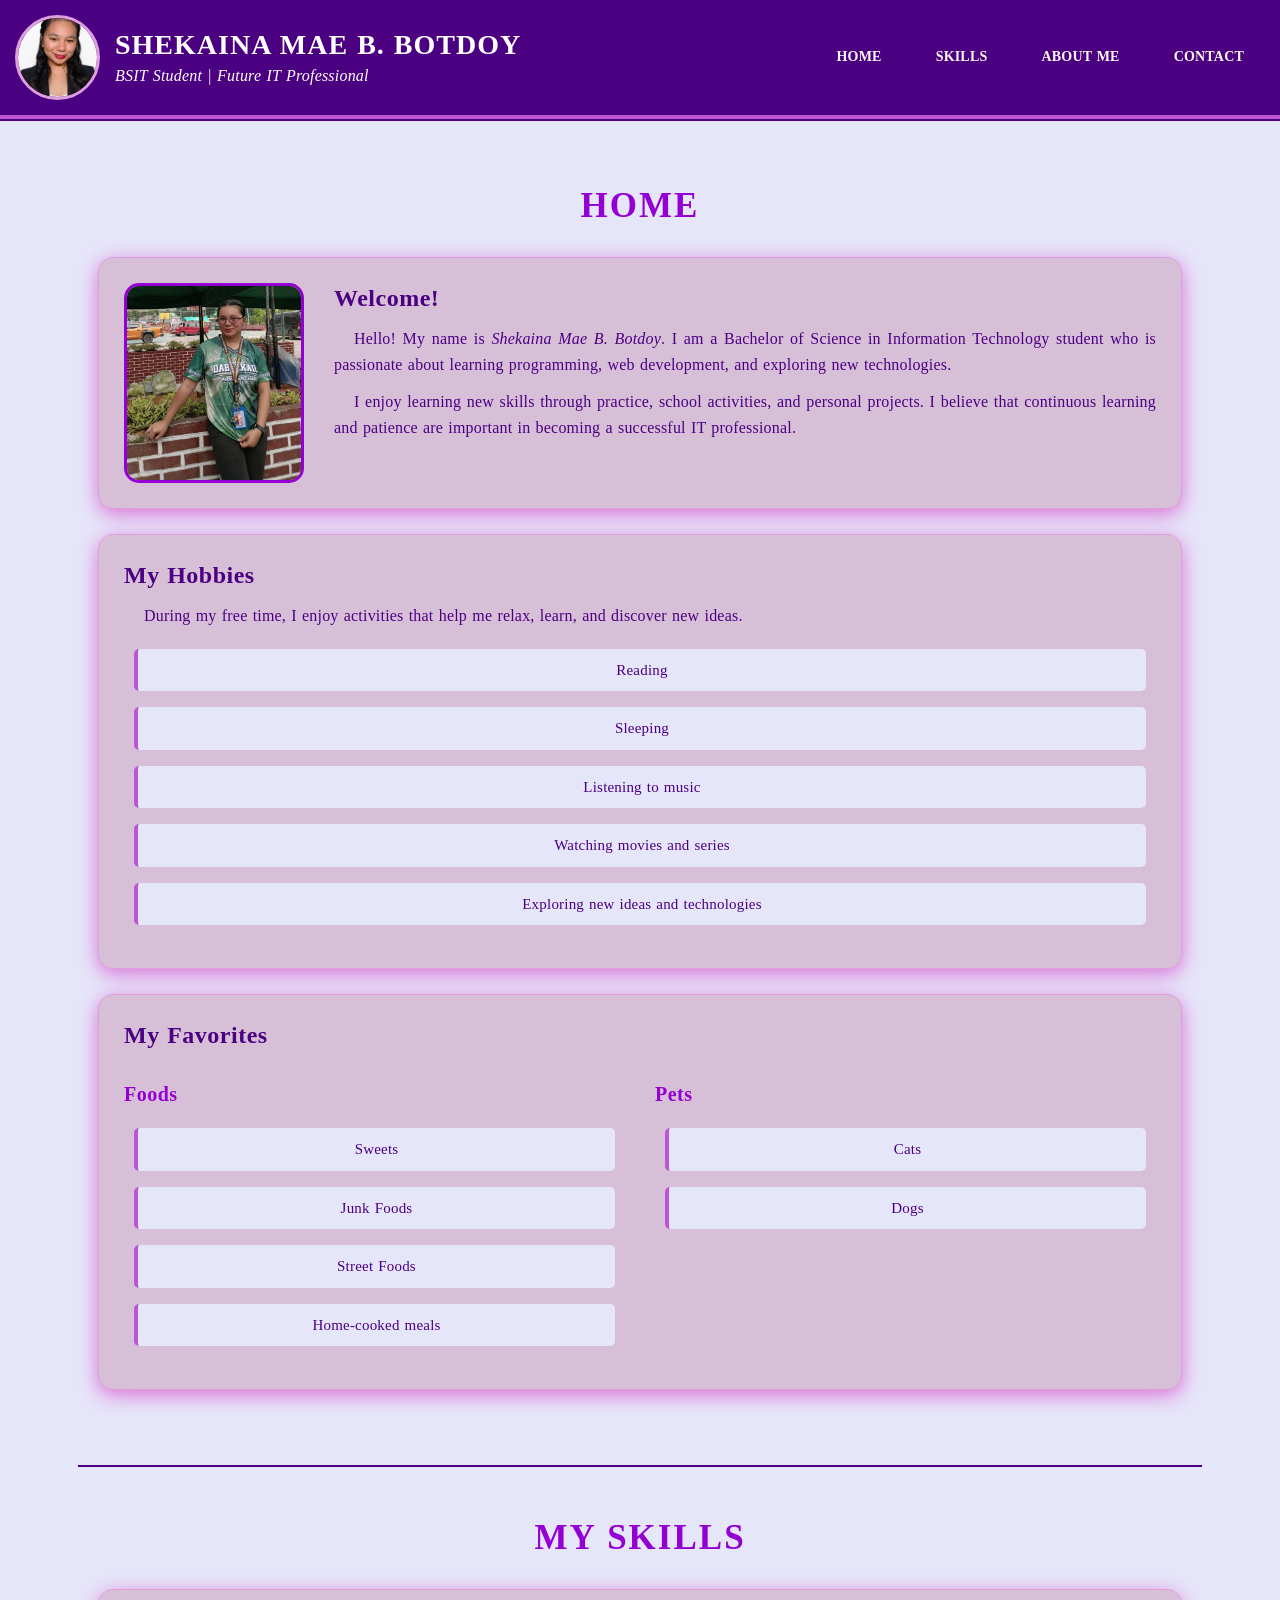
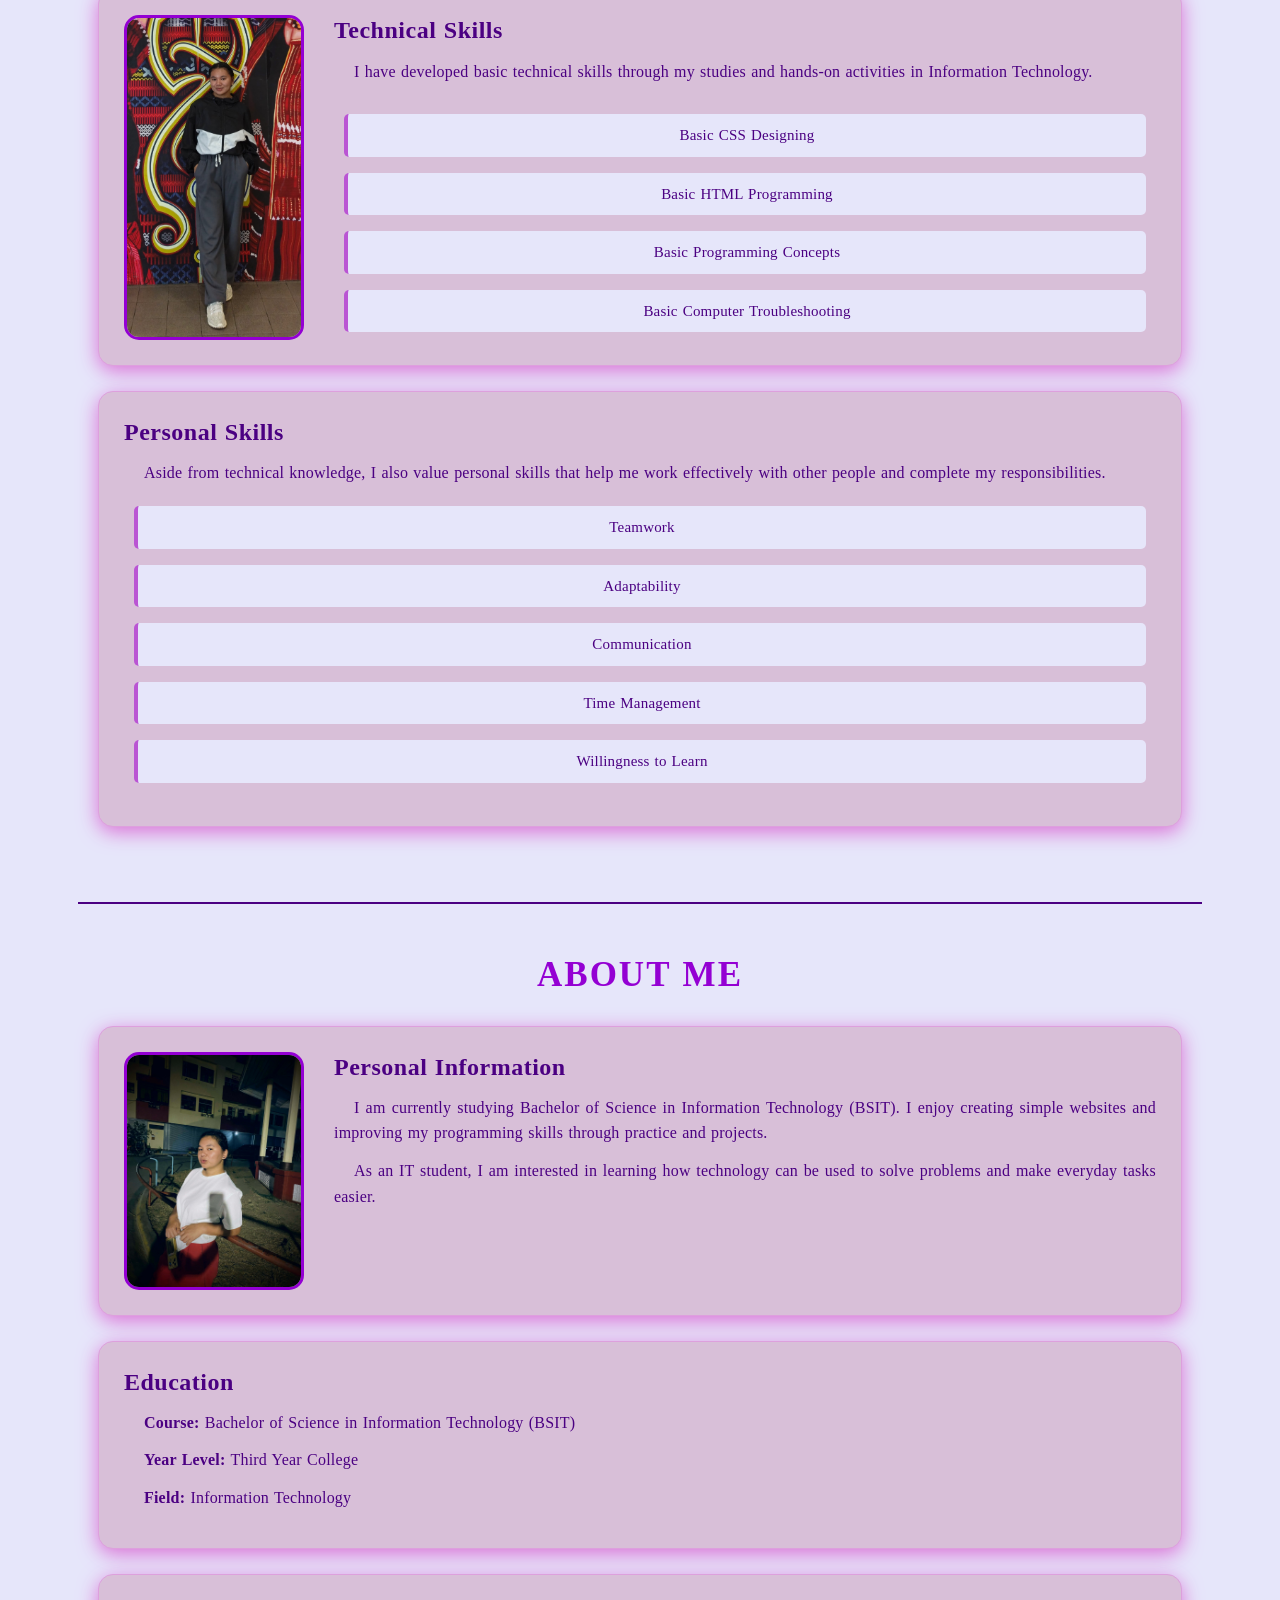
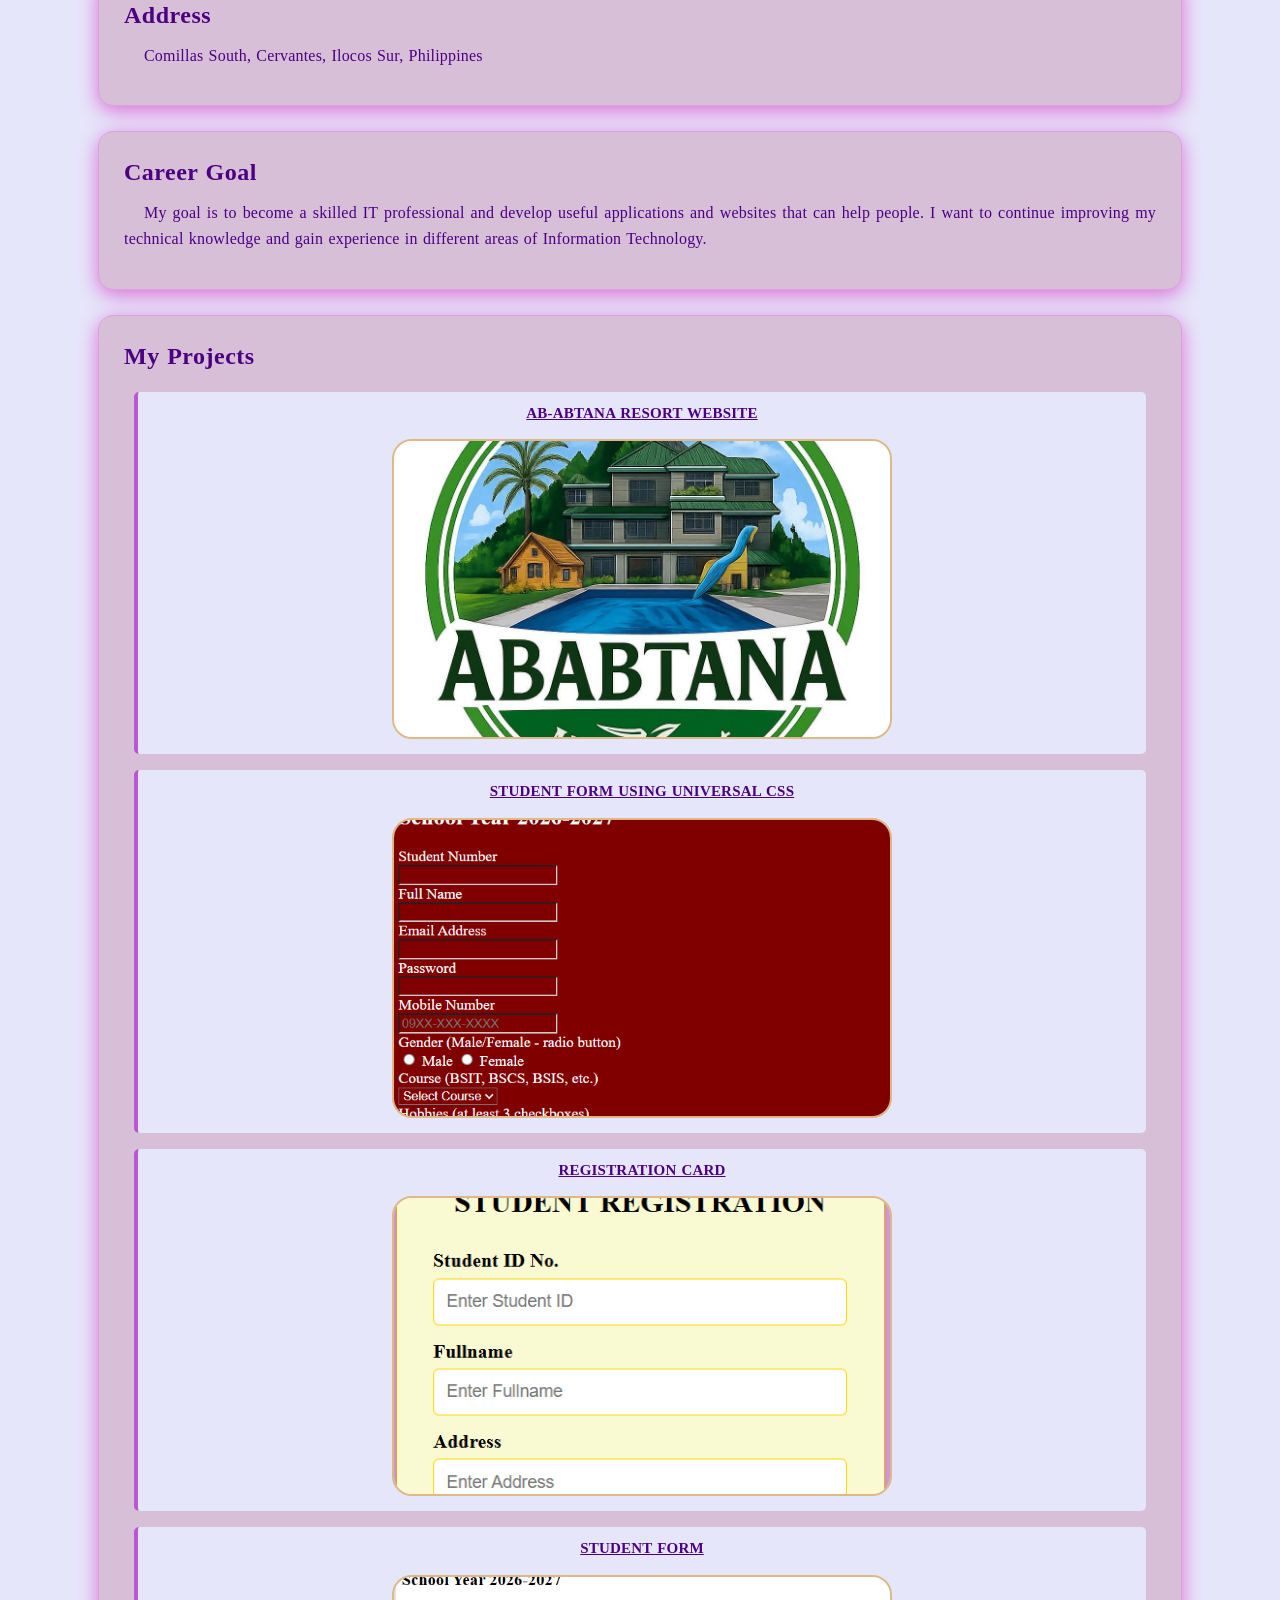
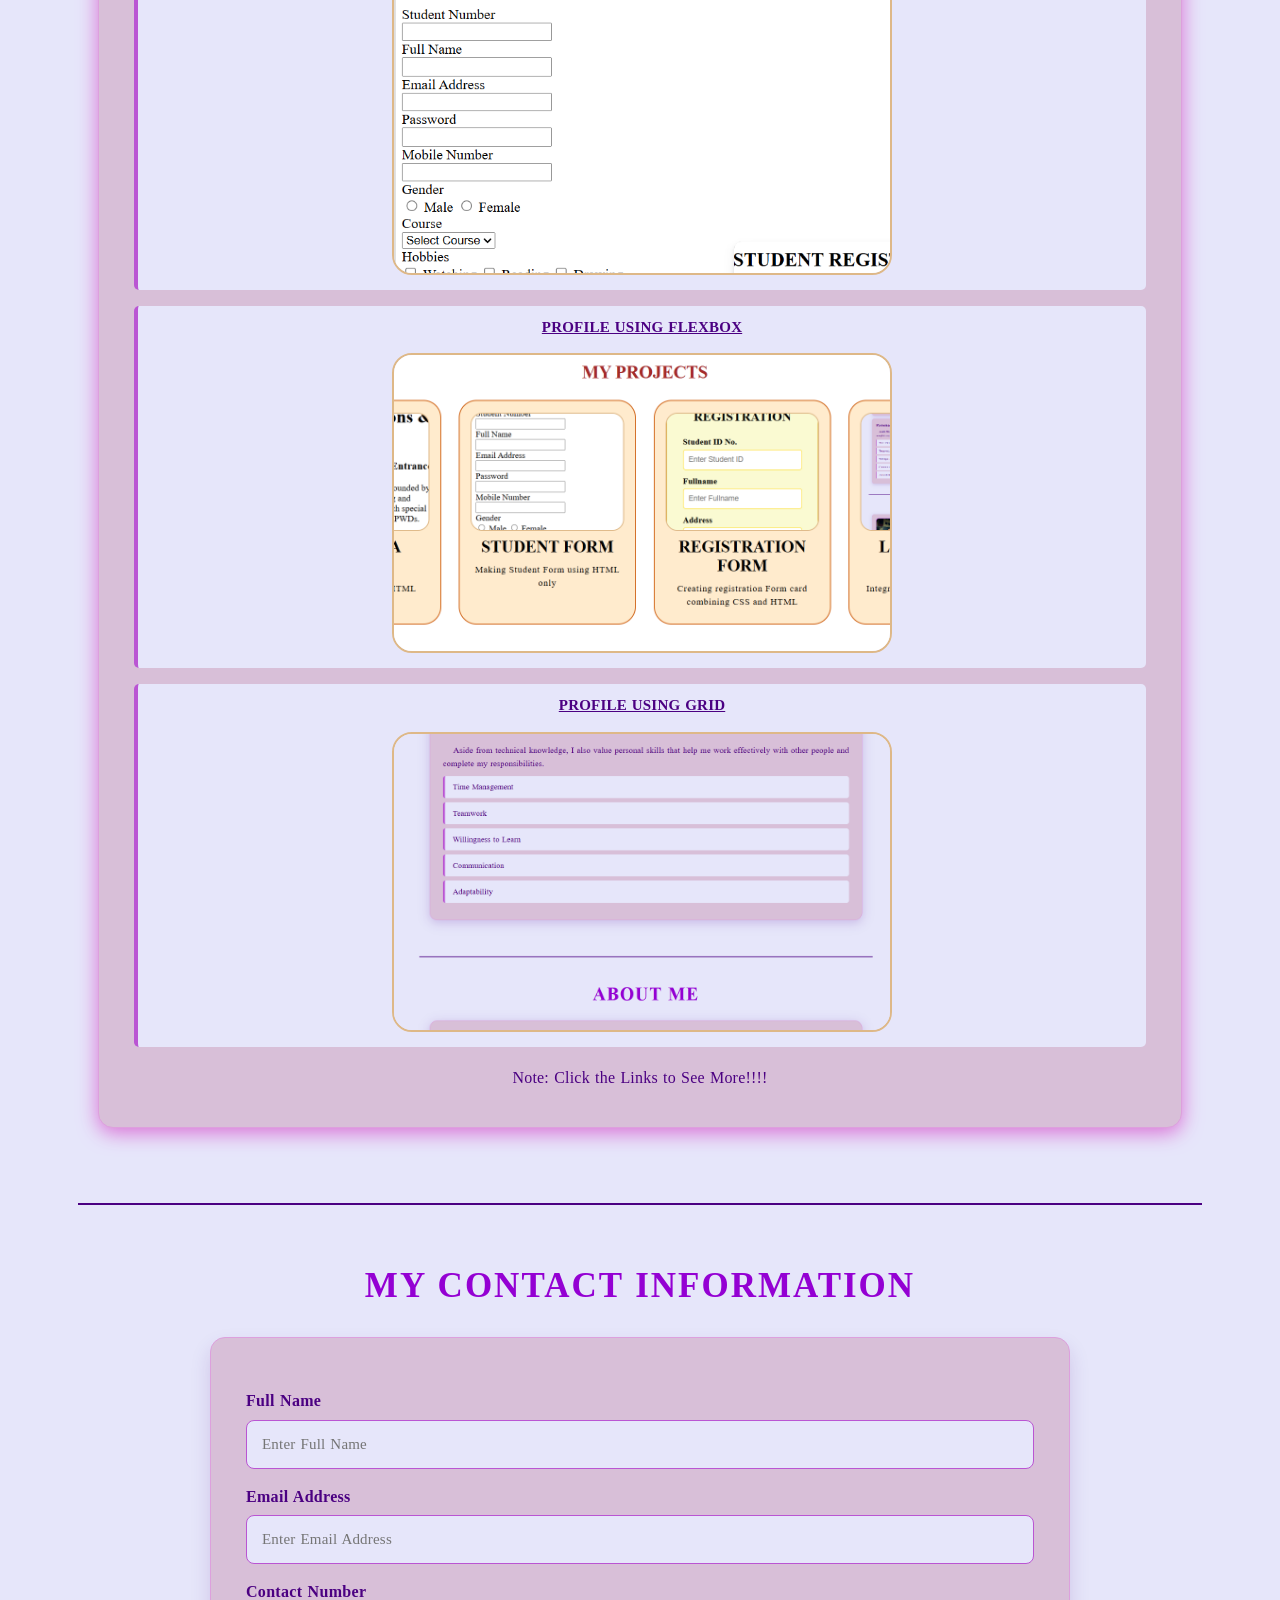
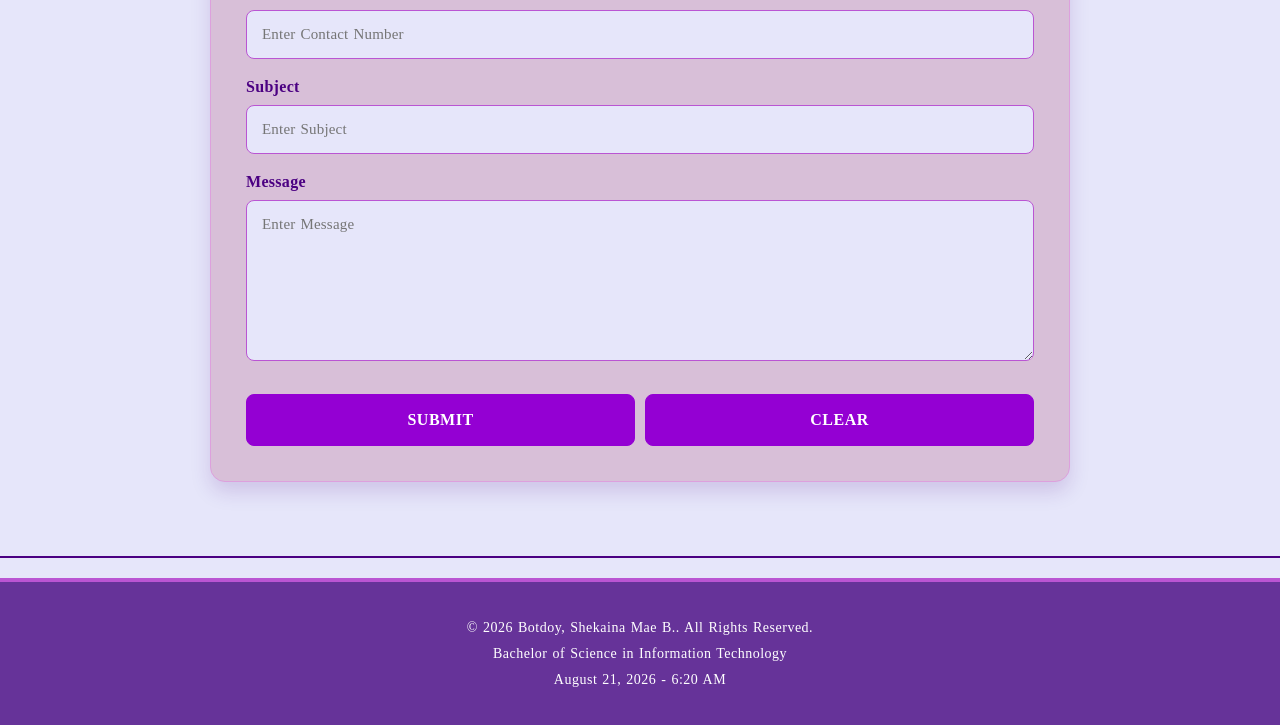
<file: index.html>
<!DOCTYPE html>
<html lang="en">

<head>
    <meta charset="UTF-8">
    <meta name="viewport" content="width=device-width, initial-scale=1.0">

    <title>Personal Profile - Shekaina Mae B. Botdoy</title>

    <!-- CSS link -->
    <link rel="stylesheet" href="css/style.css">
</head>

<body>

    <!-- HEADER -->
    <header>
        <div class="profile-header">
            <img src="images/1.png"
                 alt="Photo of Shekaina Mae Botdoy">
            <div class="header-text">

                <h1>Shekaina Mae B. Botdoy</h1>
                <p class="tagline">
                    BSIT Student | Future IT Professional
                </p>
            </div>

        </div>

        <!-- NAVIGATIONS -->
        <nav>
            <ul>
                <li><a href="#home">HOME</a></li>
                <li><a href="#skills">SKILLS</a></li>
                <li><a href="#about">ABOUT ME</a></li>
                <li><a href="#contact">CONTACT</a></li>
            </ul>
        </nav>
    </header>


    <hr>


    <!-- MAIN CONTENT -->
    <main>

       <!-- HOME SECTION -->
        <section id="home">
            <h2>HOME</h2>

            <article class="intro-card">
                <div class="article-image">
                    <img src="images/2.jpeg"
                         alt="Personal profile photo">
                </div>

                <div class="article-content">

                    <h3>Welcome!</h3>
                    <p>
                        Hello! My name is
                        <i>Shekaina Mae B. Botdoy</i>.
                        I am a Bachelor of Science in Information Technology
                        student who is passionate about learning programming,
                        web development, and exploring new technologies.
                    </p>
                    <p>
                        I enjoy learning new skills through practice,
                        school activities, and personal projects. I believe
                        that continuous learning and patience are important
                        in becoming a successful IT professional.
                    </p>
                </div>
            </article>


            <!-- HOBBIES -->
            <article>
                <h3>My Hobbies</h3>
                <p>
                    During my free time, I enjoy activities that help me
                    relax, learn, and discover new ideas.
                </p>
                <ul>
                    <li>Reading</li>
                    <li>Sleeping</li>
                    <li>Listening to music</li>
                    <li>Watching movies and series</li>
                    <li>Exploring new ideas and technologies</li>
                </ul>
            </article>

            <!-- FAVORATES -->
            <article>
                <h3>My Favorites</h3>
                <div class="favorite-section">
                    <div>
                        <h4>Foods</h4>
                        <ul>
                            <li>Sweets</li>
                            <li>Junk Foods</li>
                            <li>Street Foods</li>
                            <li>Home-cooked meals</li>
                        </ul>
                    </div>

                    <div>
                        <h4>Pets</h4>
                        <ul>
                            <li>Cats</li>
                            <li>Dogs</li>
                        </ul>

                    </div>
                </div>
            </article>
        </section>

        <hr>

        <!-- SKILLS SECTION -->
        <section id="skills">
            <h2>MY SKILLS</h2>

            <article class="skill-card">
                <div class="article-image">
                    <img src="images/3.jpg"
                         alt="Personal photo representing my skills">
                </div>

                <div class="article-content">
                    <h3>Technical Skills</h3>

                    <p>
                        I have developed basic technical skills through
                        my studies and hands-on activities in Information
                        Technology.
                    </p>

                    <ul>
                        <li>Basic CSS Designing</li>
                        <li>Basic HTML Programming</li>
                        <li>Basic Programming Concepts</li>
                        <li>Basic Computer Troubleshooting</li>
                    </ul>
                </div>
            </article>

            <article>
                <h3>Personal Skills</h3>

                <p>
                    Aside from technical knowledge, I also value personal
                    skills that help me work effectively with other people
                    and complete my responsibilities.
                </p>

                <ul>
                    <li>Teamwork</li>
                    <li>Adaptability</li>
                    <li>Communication</li>
                    <li>Time Management</li>
                    <li>Willingness to Learn</li>
                </ul>
            </article>
        </section>

        <hr>

        <!-- ABOUT SECTION -->
        <section id="about">
            <h2>ABOUT ME</h2>

            <article class="about-card">
                <div class="article-image">
                    <img src="images/4.jpeg"
                         alt="Photo of Shekaina Mae Botdoy">
                </div>

                <div class="article-content">
                    <h3>Personal Information</h3>

                    <p>
                        I am currently studying Bachelor of Science in
                        Information Technology (BSIT). I enjoy creating
                        simple websites and improving my programming skills
                        through practice and projects.
                    </p>
                    <p>
                        As an IT student, I am interested in learning how
                        technology can be used to solve problems and make
                        everyday tasks easier.
                    </p>
                </div>
            </article>

            <!-- EDUCATION -->
            <article>
                <h3>Education</h3>

                <p>
                    <b>Course:</b>
                    Bachelor of Science in Information Technology (BSIT)
                </p>
                <p> 
                    <b>Year Level:</b>
                    Third Year College
                </p>
                <p>
                    <b>Field:</b>
                    Information Technology
                </p>
            </article>

           <!-- ADDRESS -->
            <article>
                <h3>Address</h3>

                <p>
                    Comillas South, Cervantes, Ilocos Sur, Philippines
                </p>
            </article>

            <!-- GOAL -->
            <article>
                <h3>Career Goal</h3>

                <p>
                    My goal is to become a skilled IT professional and
                    develop useful applications and websites that can
                    help people. I want to continue improving my technical
                    knowledge and gain experience in different areas of
                    Information Technology.
                </p>
            </article>
            <article>
                <h3>My Projects</h3>

                <ul class="project_list">
                    
                    <li><a href="projects/ab-abtana_resort/index.html">
                        AB-ABTANA RESORT WEBSITE</a>
                    <img src="images/ab-abtana_logo.jpg" alt="">
                    </li>

                    <li><a href="projects/lab_css/form.html">
                        STUDENT FORM USING UNIVERSAL CSS</a>
                    <img src="images/Form_css.png" alt="">
                    </li>

                    <li><a href="projects/registration_form/index.html">
                        REGISTRATION CARD</a>
                    <img src="images/RegistrationForm.png" alt="">
                    </li>

                    <li><a href="projects/student_registration_form/index.html">
                        STUDENT FORM </a>
                    <img src="images/Student_Registration.png" alt="">
                    </li>

                    <li><a href="projects/portfolio2/index.html">
                        PROFILE USING FLEXBOX</a>
                    <img src="images/LabExam.png" alt="">
                    </li>

                    <li><a href="projects/profile_grid/index.html">
                        PROFILE USING GRID</a>
                    <img src="images/LaboratoryExam.png" alt=""></li>
                </ul>
                <p>Note: Click the Links to See More!!!!</p>

            </article>
        </section>

        <hr>

        <!-- CONTACT SECTION -->
        <section id="contact">
            <h2>MY CONTACT INFORMATION</h2>

            <form>
                <!-- FULL NAME -->
                <label for="fullname">
                    Full Name
                </label>

                <input
                    type="text"
                    id="fullname"
                    name="fullname"
                    placeholder="Enter Full Name"
                    required
                >

                <!-- EMAIL -->
                <label for="email">
                    Email Address
                </label>

                <input
                    type="email"
                    id="email"
                    name="email"
                    placeholder="Enter Email Address"
                    required
                >

                <!-- CONTACT NUMBER -->
                <label for="contactNumber">
                    Contact Number
                </label>

                <input
                    type="tel"
                    id="contactNumber"
                    name="contactNumber"
                    placeholder="Enter Contact Number"
                    required
                >

                <!-- SUBJECT -->
                <label for="subject">
                    Subject
                </label>

                <input
                    type="text"
                    id="subject"
                    name="subject"
                    placeholder="Enter Subject"
                    required
                >

                <!-- MESSAGE -->
                <label for="message">
                    Message
                </label>

                <textarea
                    id="message"
                    name="message"
                    placeholder="Enter Message"
                    rows="6"
                    required
                ></textarea>

                <!-- BUTTONS -->
                <div class="buttons">
                    <button type="submit">
                        Submit
                    </button>
                    <button type="reset">
                        Clear
                    </button>
                </div>
            </form>
        </section>

    </main>

    <hr>

    <!-- FOOTER -->
    <footer>
        <p>
            &copy; 2026 Botdoy, Shekaina Mae B.. All Rights Reserved.</p>
        <p>Bachelor of Science in Information Technology</p>
        <p>August 21, 2026 - 6:20 AM</p>
    </footer>

</body>

</html>
</file>
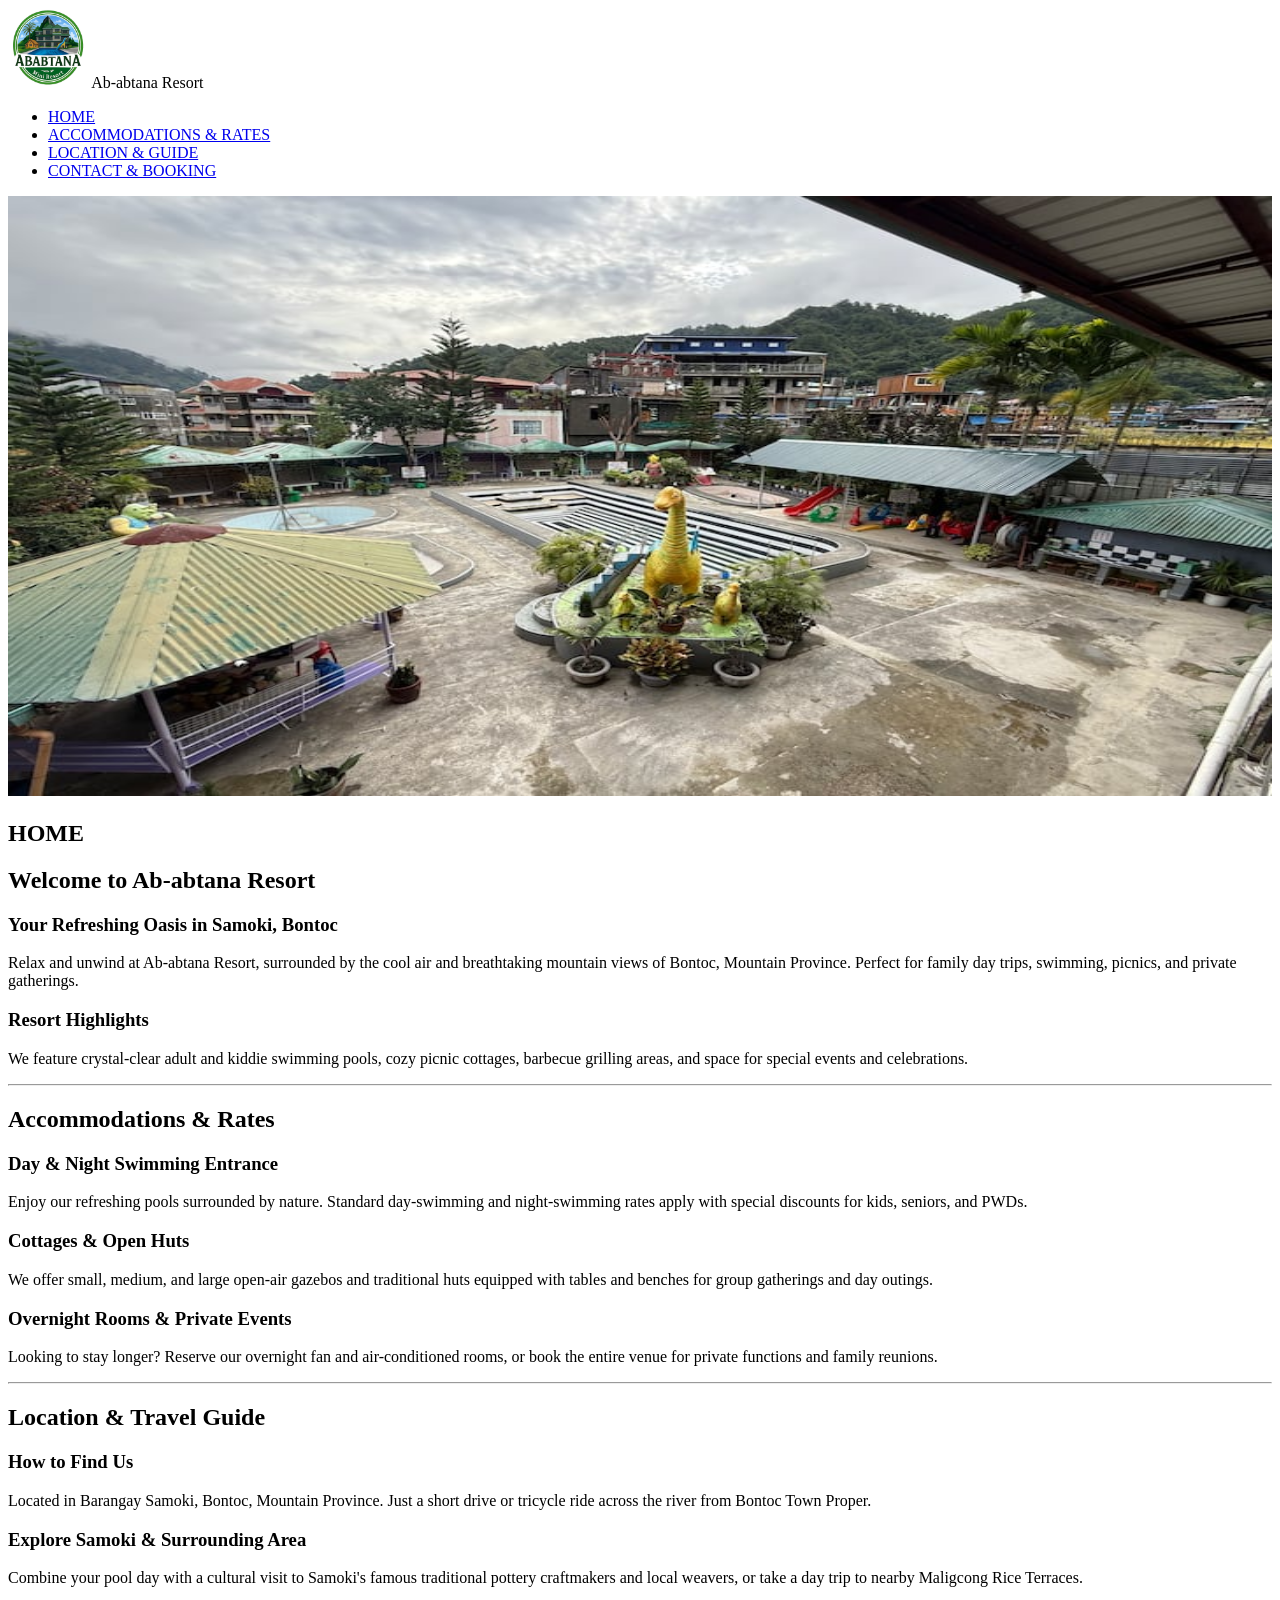
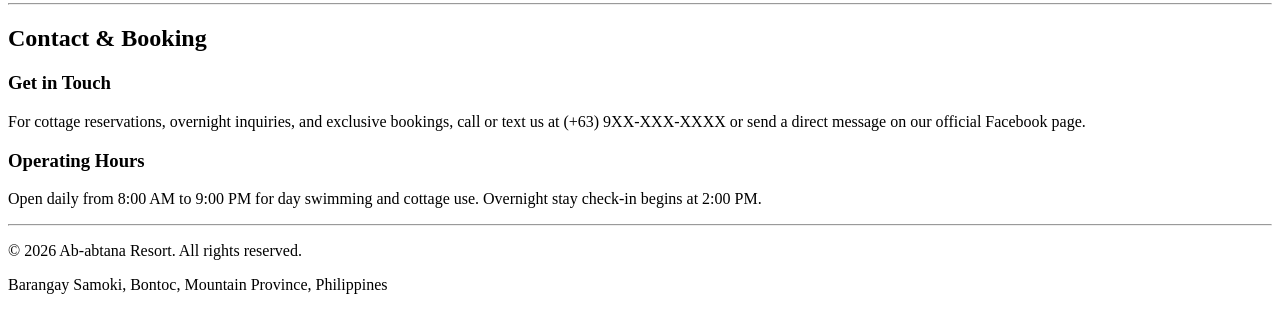
<file: projects/ab-abtana_resort/index.html>
<!DOCTYPE html>
<html lang="en">
<head>
    <meta charset="UTF-8">
    <meta name="viewport" content="width=device-width, initial-scale=1.0">
    <title>Ab-abtana Resort - Samoki, Bontoc</title>
</head>
<body>

    <header>
        <img src="images/ab-abtana_logo.jpg" alt="Ab-abtana Resort Logo" width="80">
        <span>Ab-abtana Resort</span>
        <nav>
            <ul>
                <li><a href="#home">HOME</a></li>
                <li><a href="#accommodations">ACCOMMODATIONS & RATES</a></li>
                <li><a href="#location">LOCATION & GUIDE</a></li>
                <li><a href="#contact">CONTACT & BOOKING</a></li>
            </ul>
        </nav>
    </header>

    <div class="container-fluid">
        
        <div>
            <img src="images/ab-abtana_hero_banner.jpeg" alt="Ab-abtana Resort Pool and Mountain View" width="100%" height="600">
        </div>

        <section id="home">
            <h1>HOME</h1>
            <h2>Welcome to Ab-abtana Resort</h2>
            <article>
                <h3>Your Refreshing Oasis in Samoki, Bontoc</h3>
                <p>Relax and unwind at Ab-abtana Resort, surrounded by the cool air and breathtaking mountain views of Bontoc, Mountain Province. Perfect for family day trips, swimming, picnics, and private gatherings.</p>
            </article>
            <article>
                <h3>Resort Highlights</h3>
                <p>We feature crystal-clear adult and kiddie swimming pools, cozy picnic cottages, barbecue grilling areas, and space for special events and celebrations.</p>
            </article>
        </section>
        <hr>

        <section id="accommodations">
            <h1>Accommodations & Rates</h1>
            <article>
                <h3>Day & Night Swimming Entrance</h3>
                <p>Enjoy our refreshing pools surrounded by nature. Standard day-swimming and night-swimming rates apply with special discounts for kids, seniors, and PWDs.</p>
            </article>
            <article>
                <h3>Cottages & Open Huts</h3>
                <p>We offer small, medium, and large open-air gazebos and traditional huts equipped with tables and benches for group gatherings and day outings.</p>
            </article>
            <article>
                <h3>Overnight Rooms & Private Events</h3>
                <p>Looking to stay longer? Reserve our overnight fan and air-conditioned rooms, or book the entire venue for private functions and family reunions.</p>
            </article>
        </section>
        <hr>

        <section id="location">
            <h1>Location & Travel Guide</h1>
            <article>
                <h3>How to Find Us</h3>
                <p>Located in Barangay Samoki, Bontoc, Mountain Province. Just a short drive or tricycle ride across the river from Bontoc Town Proper.</p>
            </article>
            <article>
                <h3>Explore Samoki & Surrounding Area</h3>
                <p>Combine your pool day with a cultural visit to Samoki's famous traditional pottery craftmakers and local weavers, or take a day trip to nearby Maligcong Rice Terraces.</p>
            </article>
        </section>
        <hr>

        <section id="contact">
            <h1>Contact & Booking</h1>
            <article>
                <h3>Get in Touch</h3>
                <p>For cottage reservations, overnight inquiries, and exclusive bookings, call or text us at (+63) 9XX-XXX-XXXX or send a direct message on our official Facebook page.</p>
            </article>
            <article>
                <h3>Operating Hours</h3>
                <p>Open daily from 8:00 AM to 9:00 PM for day swimming and cottage use. Overnight stay check-in begins at 2:00 PM.</p>
            </article>
        </section>
        <hr>

    </div>

    <footer>
        <p>&copy; 2026 Ab-abtana Resort. All rights reserved.</p>
        <p>Barangay Samoki, Bontoc, Mountain Province, Philippines</p>
    </footer>

</body>
</html>
</file>
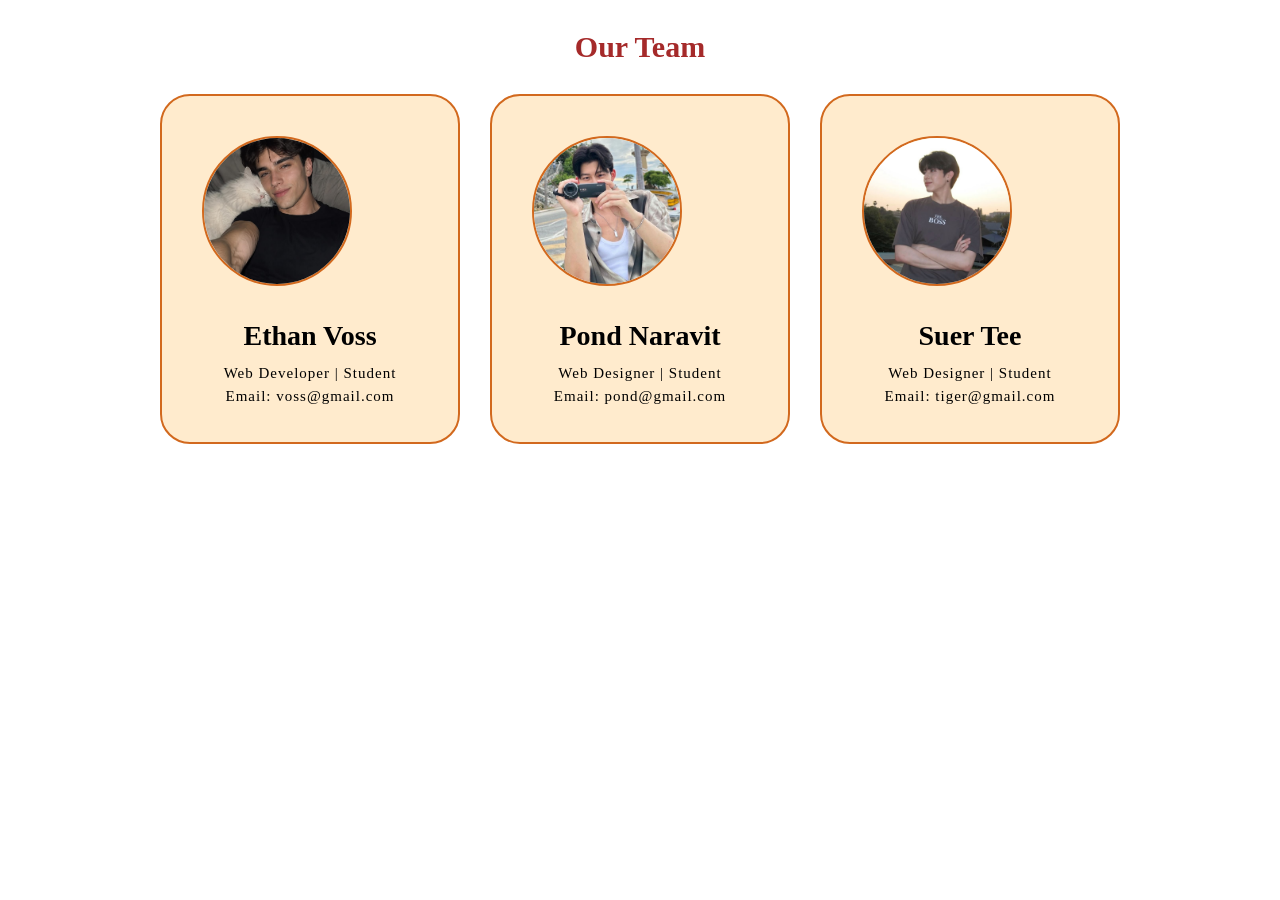
<file: projects/flexbox/index.html>
<!DOCTYPE html>
<html lang="en">
<head>
    <meta charset="UTF-8">
    <meta name="viewport" content="width=device-width, initial-scale=1.0">
    <title>Css Properties and Values</title>
    <link rel="stylesheet" href="css/css.css">
</head>

<body>
    <section class="Profile">
        <h1>Our Team</h1>

        <div class="Profile-card">
        <img src="images/09ce8c66d496716f76abe335e627a5eb.jpg">
        <h2>Ethan Voss</h2>
        <p>Web Developer | Student </p>
        <p>Email: voss@gmail.com</p>
        </div>

        <div class="Profile-card">
        <img src="images/5aaa9df7cbb388cd3d7388b544869fd0.jpg">
        <h2>Pond Naravit</h2>
        <p>Web Designer | Student</p>
        <p>Email: pond@gmail.com</p>
        </div>

        <div class="Profile-card">
        <img src="images/964e75d184f6b8ad58f3464a8464d5cf.jpg">
        <h2>Suer Tee</h2>
        <p>Web Designer | Student</p>
        <p>Email: tiger@gmail.com</p>
        </div>

    </section>
    
</body>
</html>
</file>
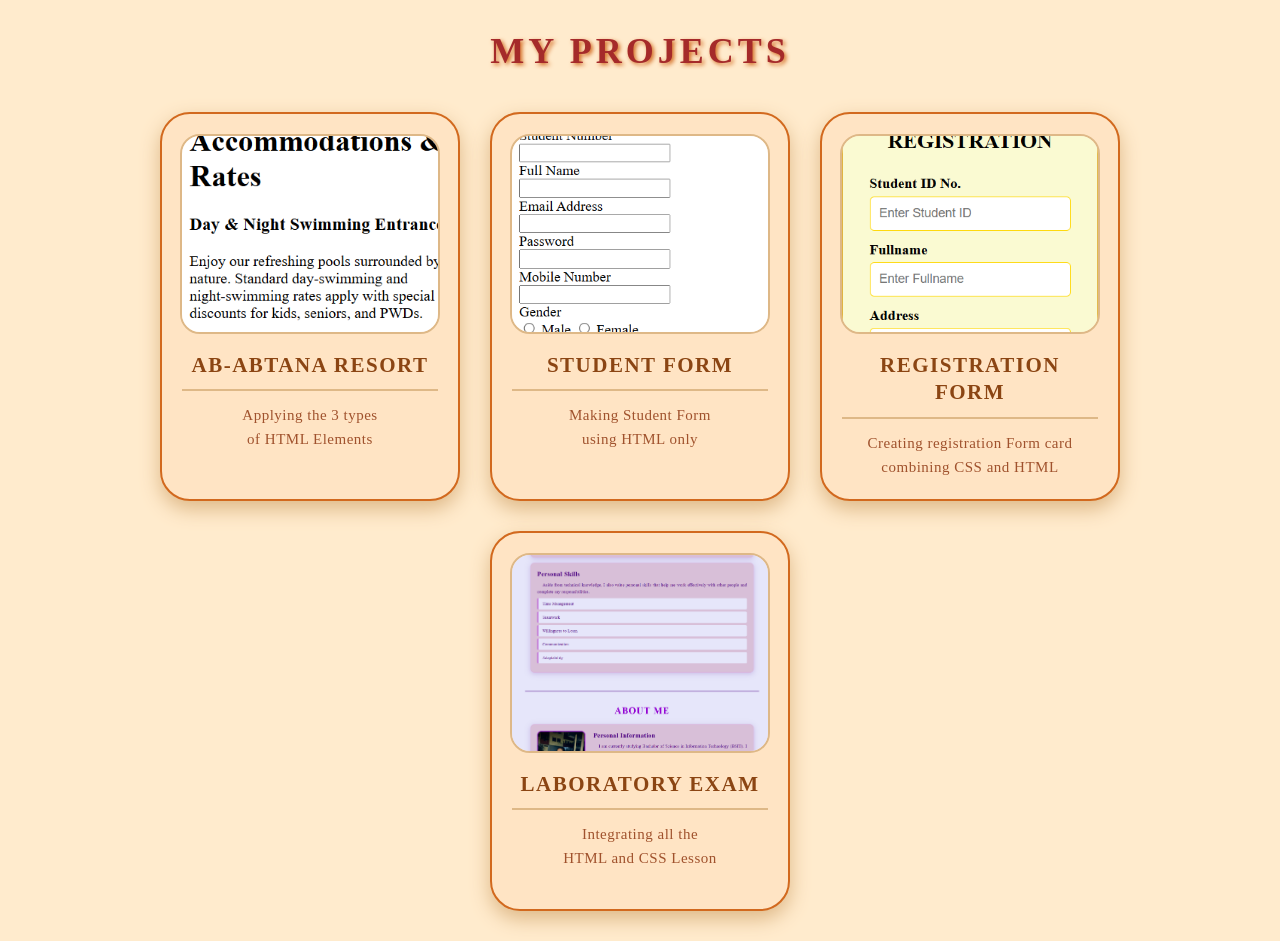
<file: projects/portfolio2/index.html>
<!DOCTYPE html>
<html lang="en">
<head>
    <meta charset="UTF-8">
    <meta name="viewport" content="width=device-width, initial-scale=1.0">
    <title>MY PORTFOLIO</title>
    <link rel="stylesheet" href="css/style.css">
</head>

<body>
    <section class="Profile">
        <h1>MY PROJECTS</h1>

        <div class="Profile-card">
        <img src="images/Ab-abtana_Resort.png">
        <h2>AB-ABTANA RESORT</h2>
        <p>Applying the 3 types of HTML Elements</p>
        </div>

        <div class="Profile-card">
        <img src="images/Student_RegisrationForm.png">
        <h2> STUDENT FORM</h2>
        <p>Making Student Form using HTML only</p>
        </div>

        <div class="Profile-card">
        <img src="images/RegistrationForm.png">
        <h2>REGISTRATION FORM</h2>
        <p>Creating registration Form card combining CSS and HTML</p>
        </div>

        <div class="Profile-card">
        <img src="images/LaboratoryExam.png">
        <h2>LABORATORY EXAM</h2>
        <p>Integrating all the HTML and CSS Lesson</p>
        </div>

    </section>
    
</body>
</html>
</file>
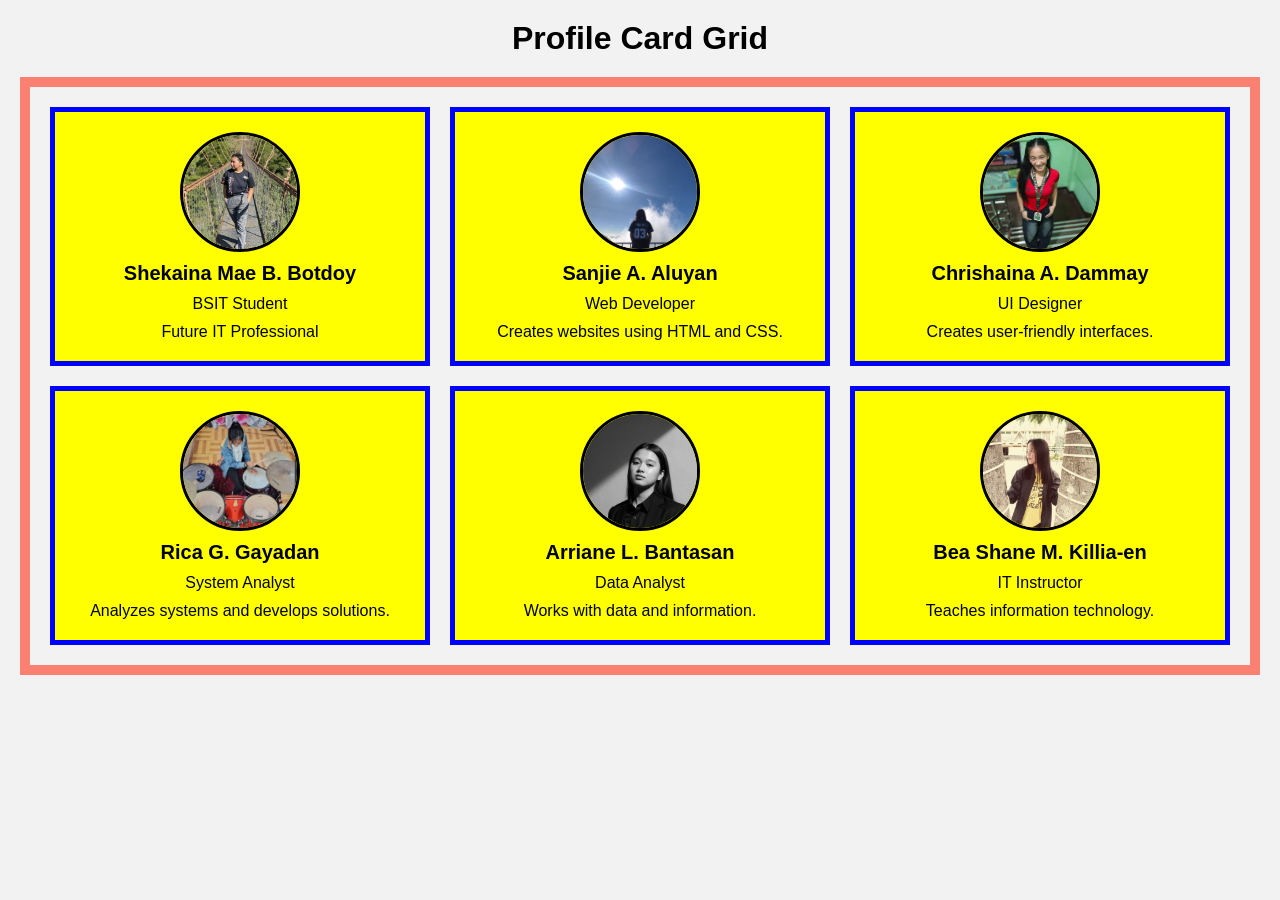
<file: projects/profile_grid/index.html>
<!DOCTYPE html>
<html lang="en">

<head>
    <meta charset="UTF-8">
    <meta name="viewport" content="width=device-width, initial-scale=1.0">
    <title>Profile Card Grid</title>

    <link rel="stylesheet" href="css/style.css">
</head>

<body>

    <h1>Profile Card Grid</h1>

    <div class="container">

        <div class="card">
            <img src="images/k.jpg" alt="">
            <h2>Shekaina Mae B. Botdoy</h2>
            <p>BSIT Student</p>
            <p>Future IT Professional</p>
        </div>

        <div class="card">
           <img src="images/sanjie.jpg" alt="">
            <h2>Sanjie A. Aluyan</h2>
            <p>Web Developer</p>
            <p>Creates websites using HTML and CSS.</p>
        </div>

        <div class="card">
            <img src="images/shyna.jpg" alt="">
            <h2>Chrishaina A. Dammay</h2>
            <p>UI Designer</p>
            <p>Creates user-friendly interfaces.</p>
        </div>

        <div class="card">
            <img src="images/rica.jpg" alt="">
            <h2>Rica G. Gayadan</h2>
            <p>System Analyst</p>
            <p>Analyzes systems and develops solutions.</p>
        </div>

        <div class="card">
            <img src="images/arriane.jpg" alt="">
            <h2>Arriane L. Bantasan</h2>
            <p>Data Analyst</p>
            <p>Works with data and information.</p>
        </div>

        <div class="card">
            <img src="images/bea.jpg" alt="">
            <h2>Bea Shane M. Killia-en</h2>
            <p>IT Instructor</p>
            <p>Teaches information technology.</p>
        </div>

    </div>

</body>
</html>
</file>
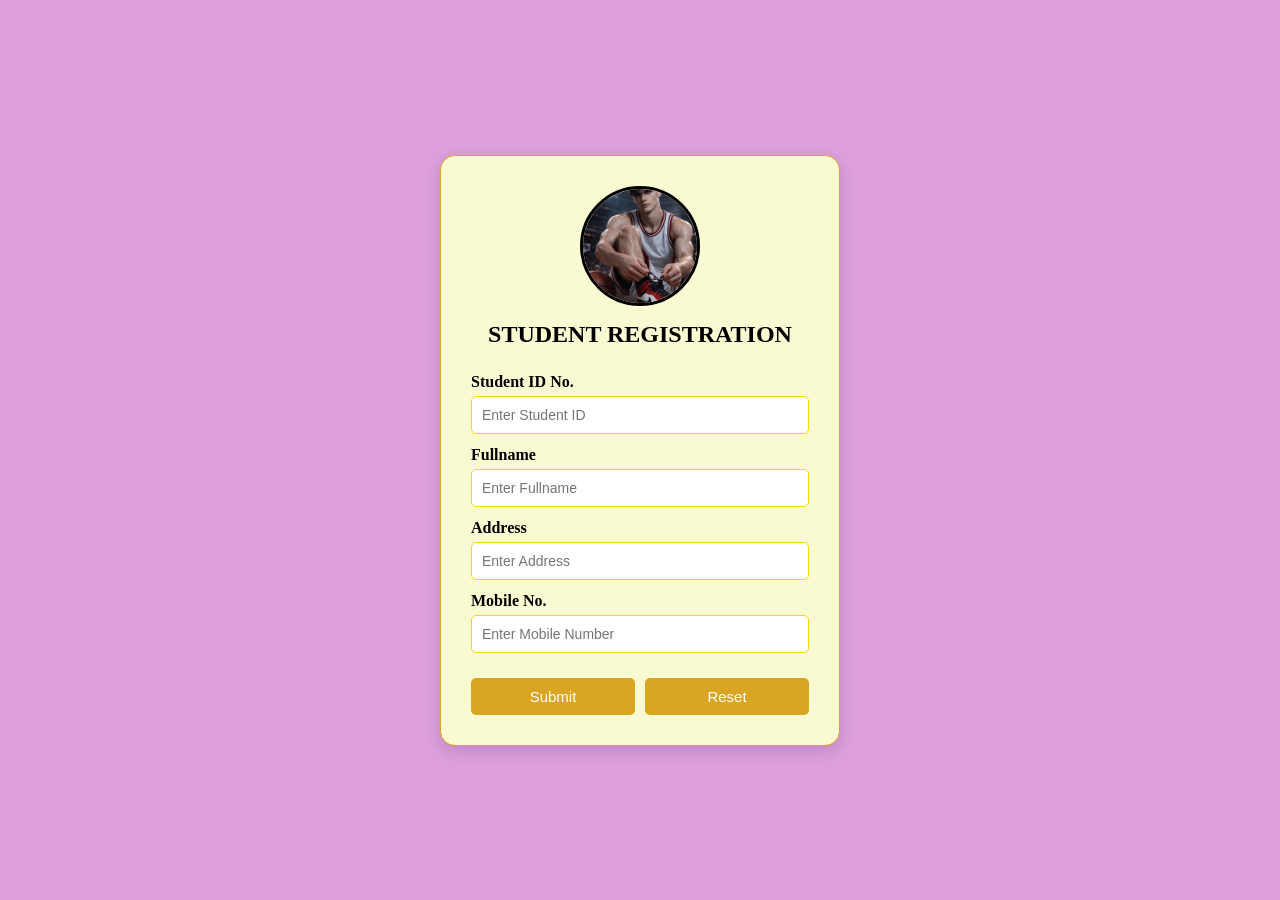
<file: projects/registration_form/index.html>
<!DOCTYPE html>
<html lang="en">
<head>
    <meta charset="UTF-8">
    <meta name="viewport" content="width=device-width, initial-scale=1.0">

    <title>Student Registration</title>

    <link rel="stylesheet" href="css/style.css">
</head>

<body>

    <div class="registration-container">
        <div class="registration-card">

            <img src="image/Ethan_W.png" alt="Profile Image" class="profile-image">
            <h2>STUDENT REGISTRATION</h2>

            <form>

                <label for="studentID">Student ID No.</label>
                <input type="text"
                       id="studentID"
                       name="studentID"
                       placeholder="Enter Student ID"
                       required>

                <label for="fullname">Fullname</label>
                <input type="text"
                       id="fullname"
                       name="fullname"
                       placeholder="Enter Fullname"
                       required>

                <label for="address">Address</label>
                <input type="text"
                       id="address"
                       name="address"
                       placeholder="Enter Address"
                       required>

                <label for="mobile">Mobile No.</label>
                <input type="tel"
                       id="mobile"
                       name="mobile"
                       placeholder="Enter Mobile Number"
                       required>

                <div class="buttons">
                    <button type="submit" class="submit-btn">Submit</button>

                    <button type="reset" class="reset-btn">Reset</button>
                </div>

            </form>
        </div>
    </div>

</body>
</html>
</file>
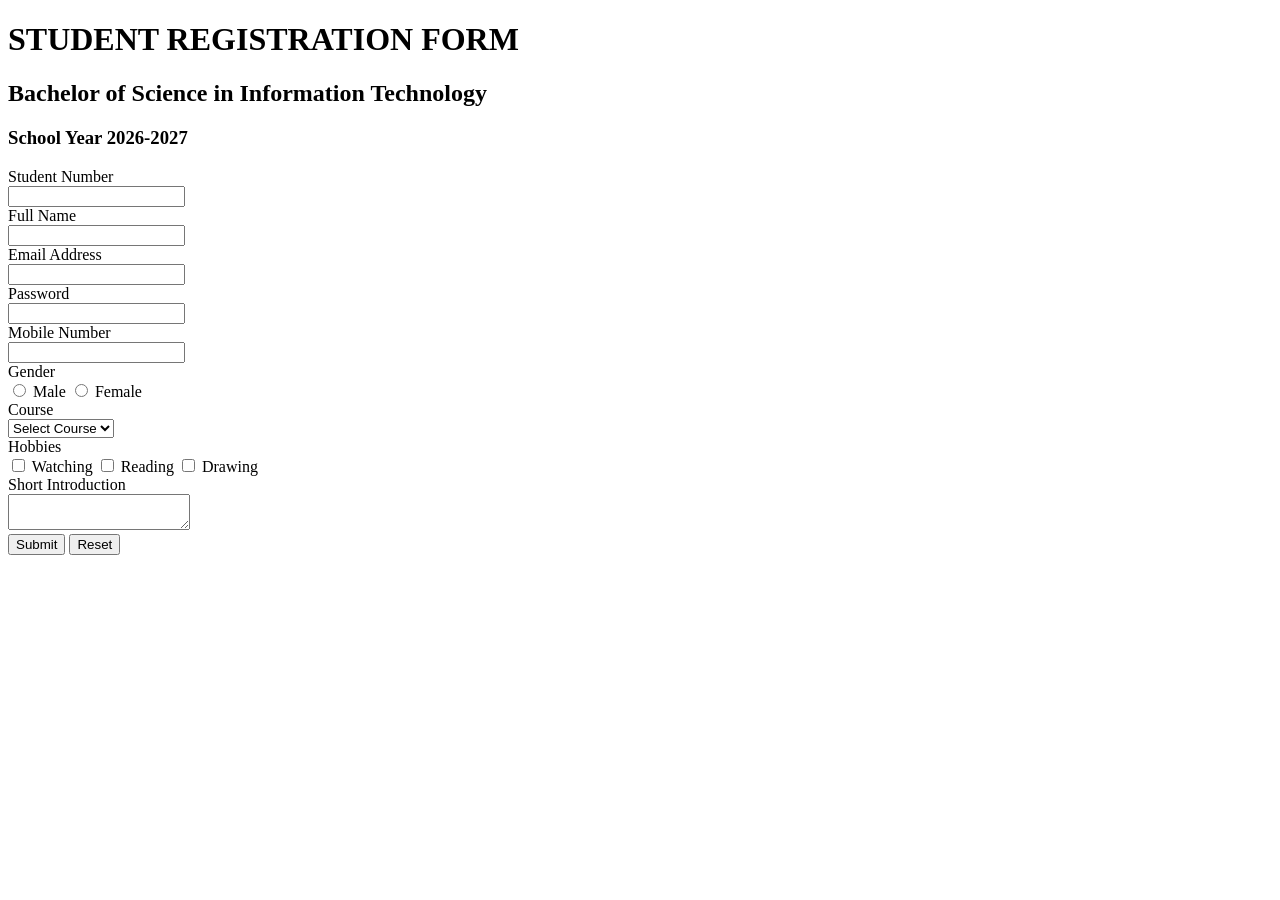
<file: projects/student_registration_form/index.html>
<!DOCTYPE html>
<html lang="en">
<head>
    <meta charset="UTF-8">
    <meta name="viewport" content="width=device-width, initial-scale=1.0">
    <title>Student Registration Form - BSIT 2026-2027</title>
</head>
<body>
<div class="form-container">
    <h1>STUDENT REGISTRATION FORM</h1>
    <h2>Bachelor of Science in Information Technology</h2>
    <h3>School Year 2026-2027</h3>

    <form action="#" method="post">
        <div class="row">
            <div>
                <label for="studnum">Student Number</label> <br>
                <input type="text" id="studnum" name="student_number" required>
            </div>
            <div>
                <label for="fullname">Full Name</label> <br>
                <input type="text" id="fullname" name="full_name" required>
            </div>
        </div>

        <div class="row">
            <div>
                <label for="email">Email Address</label> <br>
                <input type="email" id="email" name="email" required>
            </div>
            <div>
                <label for="password">Password</label> <br>
                <input type="password" id="password" name="password" required>
            </div>
        </div>

        <label for="mobile">Mobile Number</label> <br>
        <input type="tel" id="mobile" name="mobile_number"> <br>

        <label>Gender</label> <br>
        <div class="radio-group">
            <label><input type="radio" name="gender" value="Male" required> Male</label>
            <label><input type="radio" name="gender" value="Female"> Female</label>
        </div>

        <label for="course">Course</label> <br>
        <select id="course" name="course" required>
            <option value="" disabled selected>Select Course</option>
            <option value="BSIT">BSIT</option>
            <option value="BSCS">BSCS</option>
            <option value="BSIS">BSIS</option>
        </select> <br>

        <label>Hobbies</label> <br>
        <div class="checkbox-group">
            <label><input type="checkbox" name="hobbies" value="Gaming"> Watching</label>
            <label><input type="checkbox" name="hobbies" value="Reading"> Reading</label>
            <label><input type="checkbox" name="hobbies" value="Drawing"> Drawing</label>
        </div>

        <label for="intro">Short Introduction</label> <br>
        <textarea id="intro" name="introduction" ></textarea>

        <div class="buttons">
            <button type="submit" class="btn-submit">Submit</button>
            <button type="reset" class="btn-reset">Reset</button>
        </div>
    </form>
</div>
</body>
</html>
</file>
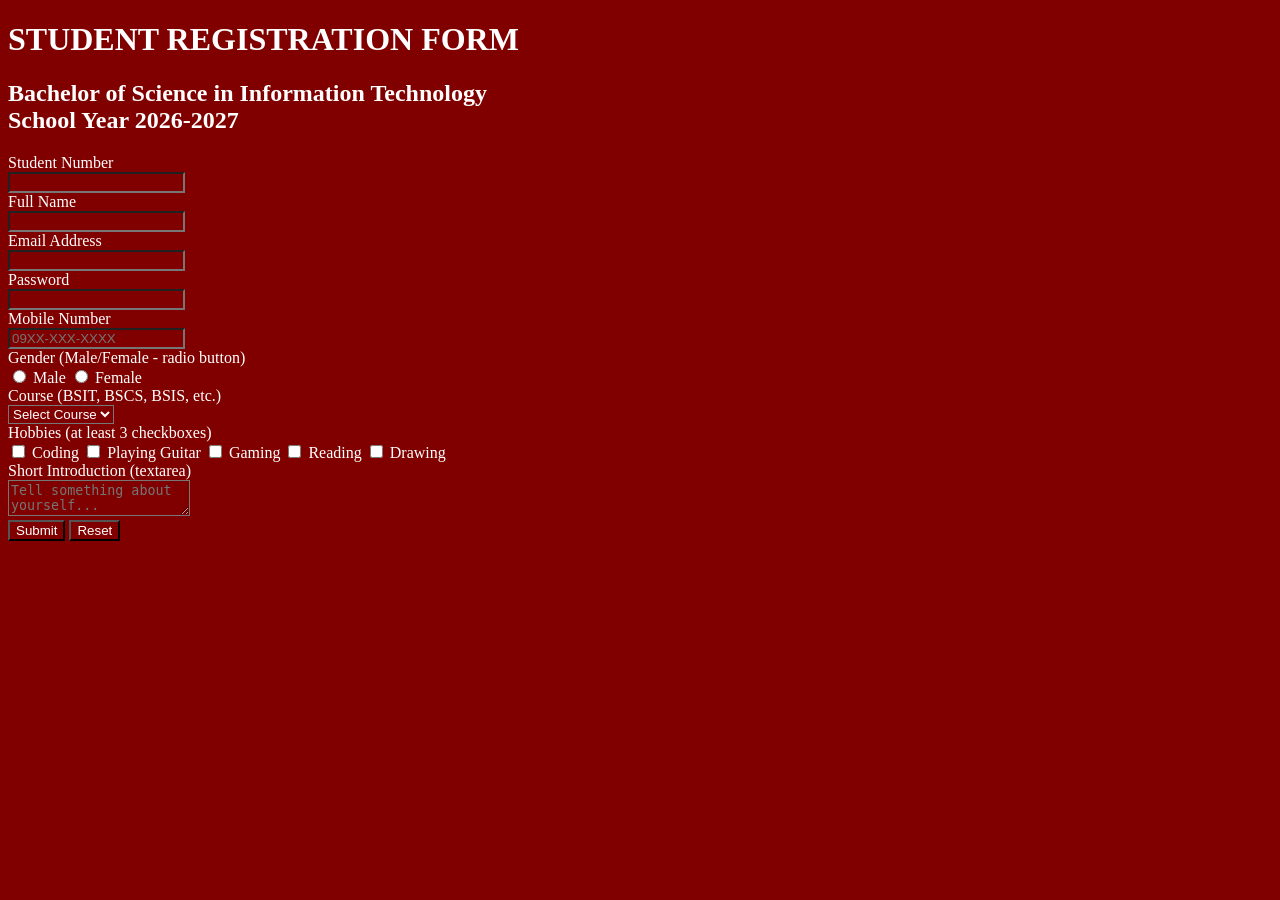
<file: projects/lab_css/form.html>
<!DOCTYPE html>
<html lang="en">
<head>
    <meta charset="UTF-8">
    <meta name="viewport" content="width=device-width, initial-scale=1.0">
    <title>Student Registration Form - BSIT 2026-2027</title>
    <link rel="stylesheet" href="css/style.css">
</head>
<body>
<div class="form-container">
    <h1>STUDENT REGISTRATION FORM</h1>
    <h2>Bachelor of Science in Information Technology<br>School Year 2026-2027</h2>

    <form action="#" method="post">
        <div class="row">
            <div>
                <label for="studnum">Student Number</label> <br>
                <input type="text" id="studnum" name="student_number" required>
            </div>
            <div>
                <label for="fullname">Full Name</label> <br>
                <input type="text" id="fullname" name="full_name" required>
            </div>
        </div>

        <div class="row">
            <div>
                <label for="email">Email Address</label> <br>
                <input type="email" id="email" name="email" required>
            </div>
            <div>
                <label for="password">Password</label> <br>
                <input type="password" id="password" name="password" required>
            </div>
        </div>

        <label for="mobile">Mobile Number</label> <br>
        <input type="tel" id="mobile" name="mobile_number" placeholder="09XX-XXX-XXXX"> <br>

        <label>Gender (Male/Female - radio button)</label> <br>
        <div class="radio-group">
            <label><input type="radio" name="gender" value="Male" required> Male</label>
            <label><input type="radio" name="gender" value="Female"> Female</label>
        </div>

        <label for="course">Course (BSIT, BSCS, BSIS, etc.)</label> <br>
        <select id="course" name="course" required>
            <option value="" disabled selected>Select Course</option>
            <option value="BSIT">BSIT</option>
            <option value="BSCS">BSCS</option>
            <option value="BSIS">BSIS</option>
            <option value="ACT">ACT</option>
        </select> <br>

        <label>Hobbies (at least 3 checkboxes)</label> <br>
        <div class="checkbox-group">
            <label><input type="checkbox" name="hobbies" value="Coding"> Coding</label>
            <label><input type="checkbox" name="hobbies" value="Playing Guitar"> Playing Guitar</label>
            <label><input type="checkbox" name="hobbies" value="Gaming"> Gaming</label>
            <label><input type="checkbox" name="hobbies" value="Reading"> Reading</label>
            <label><input type="checkbox" name="hobbies" value="Drawing"> Drawing</label>
        </div>

        <label for="intro">Short Introduction (textarea)</label> <br>
        <textarea id="intro" name="introduction" placeholder="Tell something about yourself..."></textarea>

        <div class="buttons">
            <button type="submit" class="btn-submit">Submit</button>
            <button type="reset" class="btn-reset">Reset</button>
        </div>
    </form>
</div>
</body>
</html>
</file>
<file: css/style.css>
/* General Style */
* {
    margin: 0;
    padding: 0;
    box-sizing: border-box;
}

html {
    scroll-behavior: smooth;
}

body {
    font-family: "Times New Roman", Times, serif;
    background-color: lavender;
    color: indigo;
    line-height: 1.6;
    font-variant: normal;
    font-stretch: normal;
    word-spacing: 1px;
    letter-spacing: 0.2px;
    overflow-x: hidden;
}

/* Header */
header {
    background-color: indigo;
    color: white;
    display: flex;
    align-items: center;
    justify-content: space-between;
    padding: 15px;
    border-bottom: 4px solid mediumorchid;
    position: relative;
    width: 100%;
}

/* Profile Area */
.profile-header {
    display: flex;
    align-items: center;
    justify-content: center;
}

/* Profile Image */
header img {
    width: 85px;
    height: 85px;
    flex-shrink: 0;
    border-radius: 50%;
    border: 3px solid plum;
    object-fit: cover;
}

/* Header Text */
.header-text {
    margin-left: 15px;
    min-width: 0;
}

header h1 {
    font-size: 28px;
    margin-bottom: 3px;
    font-weight: bold;
    text-align: left;
    text-transform: uppercase;
    letter-spacing: 1px;
    line-height: 1.2;
}

.tagline {
    font-size: 16px;
    font-style: italic;
    text-align: left;
    line-height: 1.4;
}

/* Navigation */
nav {
    display: flex;
    align-items: center;
    justify-content: center;
    flex-wrap: wrap;
}

nav ul {
    list-style: none;
    display: flex;
    justify-content: center;
    align-items: center;
    gap: 12px;
    flex-wrap: wrap;
}

nav a {
    display: flex;
    align-items: center;
    justify-content: center;
    color: floralwhite;
    text-decoration: none;
    padding: 10px 20px;
    border: 1px solid transparent;
    border-radius: 25px;
    font-size: 14px;
    font-weight: bold;
    transition: 0.3s ease;
}

nav ul li a:hover {
    display: flex;
    align-items: center;
    justify-content: center;
    background-color: mediumorchid;
    border: 1px solid plum;
    text-decoration: underline;
}

/* Horizontal Rule */
hr {
    border: none;
    border-top: 2px solid indigo;
}

/* Main Content */
main {
    width: 90%;
    max-width: 1400px;
    margin: 0 auto;      /* was 0, which kept it on the left */
    padding: 14px;
}

/* Section */
section {
    width: 100%;
    padding: 50px 20px;
}

section h2 {
    text-align: center;
    font-size: 35px;
    color: darkviolet;
    margin-bottom: 30px;
    text-transform: uppercase;
    font-weight: bold;
    letter-spacing: 2px;
    line-height: 1.2;
}

/* Articles */
article {
    width: 100%;
    max-width: 1100px;   /* keeps articles from stretching too wide */
    margin: 25px auto;   /* same top/bottom spacing, centered left/right */
    background-color: thistle;
    padding: 25px;
    border: 1px solid plum;
    border-radius: 15px;
    box-shadow: 0 5px 20px orchid;
}

article h3 {
    color: indigo;
    font-size: 24px;
    margin-bottom: 12px;
    font-weight: bold;
    text-align: left;
    text-transform: capitalize;
    letter-spacing: 0.5px;
    line-height: 1.3;
}

article h4 {
    color: darkviolet;
    font-size: 20px;
    margin-top: 15px;
    margin-bottom: 8px;
    font-weight: bold;
    text-align: left;
    text-transform: capitalize;
    letter-spacing: 0.5px;
}

article p {
    color: indigo;
    margin-bottom: 12px;
    font-size: 16px;
    text-align: justify;
    text-indent: 20px;
    letter-spacing: 0.2px;
    word-spacing: 1px;
    line-height: 1.6;
}

/* Image and Articles Layout */
.intro-card,
.skill-card,
.about-card {
    display: flex;
    align-items: stretch;
    gap: 30px;
    width: 100%;
}

/* Article Image */
.article-image {
    flex: 0 1 180px;
    width: 180px;
    max-width: 180px;
    display: flex;
    align-items: stretch;
    min-width: 0;
    margin: 0;
    padding: 0;
}

/* Article Image */
.article-image img {
    display: block;
    width: 100%;
    max-width: 180px;
    height: auto;
    min-height: 200px;
    object-fit: cover;
    border-radius: 15px;
    border: 3px solid darkviolet;
}

/* Article Content */
.article-content {
    flex: 1 1 0;
    min-width: 0;
    margin: 0;
    padding: 0;
}

/* Technical Skills */
.skill-card {
    display: flex;
    align-items: stretch;
    gap: 30px;
}

/* Technical Skills Image */
.skill-card .article-image {
    flex: 0 1 180px;
    width: 180px;
    max-width: 180px;
    display: flex;
    align-items: stretch;
}

.skill-card .article-image img {
    width: 100%;
    max-width: 180px;
    height: auto;
    min-height: 200px;
    object-fit: cover;
    border: 3px solid darkviolet;
    border-radius: 15px;
}

/* Technical Skills Content */
.skill-card .article-content {
    flex: 1 1 0;
    min-width: 0;
    display: flex;
    flex-direction: column;
    justify-content: flex-start;
}

/* Technical Skills Heading */
.skill-card .article-content h3 {
    margin-top: 0;
    margin-bottom: 12px;
}

/* Technical Skills Paragraph */
.skill-card .article-content p {
    margin-top: 0;
    margin-bottom: 12px;
}

/* Technical Skills List */
.skill-card .article-content ul {
    margin-top: 10px;
    margin-bottom: 0;
}

/* List */
article ul {
    list-style: none;
    display: flex;
    align-items: center;
    justify-content: center;
    flex-wrap: wrap;
    padding: 0;
    margin: 10px;
}

article ul li {
    width: 100%;
    align-items: center;
    background-color: lavender;
    margin: 8px 0;
    padding: 10px 15px;
    border-left: 4px solid mediumorchid;
    border-radius: 5px;
    font-size: 15px;
    line-height: 1.5;
    letter-spacing: 0.2px;
    word-spacing: 1px;
    overflow-wrap: break-word;
}

/* Project list: center the link and image inside each item */
article ul li {
    display: flex;
    flex-direction: column;   /* link on top, image below */
    align-items: center;      /* centers both horizontally */
    justify-content: center;
    text-align: center;
}

article ul li a {
    display: flex;
    align-items: center;
    justify-content: center;
    text-align: center;
    color: indigo;
    font-weight: bold;
}

article ul li img {
    display: block;
    margin: 15px auto 5px;
    width: 500px;
    max-width: 100%;          /* shrinks on small screens */
    height: 300px;
    border-radius: 20px;
    border: 2px solid burlywood;
    object-fit: cover;        /* was "fill", which stretches/distorts images */
}

.project_list + p {
    text-align: center;
    text-indent: 0;
}

/* Favorite */
.favorite-section {
    display: flex;
    gap: 30px;
    width: 100%;
}

.favorite-section > div {
    flex: 1 1 0;
    min-width: 0;
    padding: 0;
    margin: 0;
}

/* Home Section */
#home {
    text-align: left;
}

/* Contact Section */
#contact {
    width: 90%;
    max-width: 900px;
    margin: 10px auto;
}

/* Contact Form */
form {
    width: 100%;
    background-color: thistle;
    padding: 35px;
    border: 1px solid plum;
    border-radius: 15px;
    box-shadow: 0 10px 20px rgba(75, 0, 130, 0.15);
}

/* Form Labels */
form label {
    display: block;
    margin-top: 15px;
    margin-bottom: 6px;
    font-weight: bold;
    color: indigo;
    text-align: left;
    text-transform: capitalize;
    letter-spacing: 0.3px;
}

/* Form Input and Textarea */
form input,
form textarea {
    width: 100%;
    padding: 12px 15px;
    border: 1px solid mediumorchid;
    border-radius: 8px;
    font-size: 15px;
    font-family: inherit;
    background-color: lavender;
    color: indigo;
    text-align: left;
    letter-spacing: 0.2px;
    word-spacing: 1px;
    line-height: 1.5;
}

/* Textarea */
form textarea {
    resize: vertical;
    min-height: 120px;
    text-indent: 0;
    text-align: left;
}

/* Input Focus */
form input:focus,
form textarea:focus {
    outline: none;
    border: 2px solid darkviolet;
}

/* Buttons */
.buttons {
    display: flex;
    gap: 10px;
    margin-top: 25px;
}

.buttons button {
    flex: 1;
    padding: 13px;
    border: 1px solid darkviolet;
    border-radius: 8px;
    background-color: darkviolet;
    color: white;
    font-size: 16px;
    font-weight: bold;
    font-family: inherit;
    cursor: pointer;
    text-align: center;
    text-transform: uppercase;
    letter-spacing: 0.5px;
    word-spacing: 1px;
    line-height: 1.5;
}

.buttons button:hover {
    background-color: purple;
}

/* Footer */
footer {
    width: 100%;
    background-color: rebeccapurple;
    color: white;
    text-align: center;
    padding: 30px 20px;
    margin-top: 20px;
    border-top: 4px solid mediumorchid;
}

footer p {
    margin: 5px 0;
    font-size: 14px;
    text-align: center;
    letter-spacing: 0.5px;
    word-spacing: 1px;
    line-height: 1.5;
}

/* Background Image */
.background-example {
    background-color: lavender;
    background-image: url("../IMAGES/background.jpg");
    background-repeat: no-repeat;
    background-position: center;
    background-size: cover;
    background-attachment: scroll;
    padding: 20px;
    border: 1px solid plum;
    border-radius: 15px;
}

/* CSS Units */
.unit-example {
    width: 90%;
    max-width: 1200px;
    padding: 1em;
    margin: 1rem auto;
    min-height: 20vh;
    border: 1px solid plum;
    border-radius: 15px;
    background-color: thistle;
    font-size: 1rem;
}

/* Box Shadow */
.shadow-example {
    background-color: thistle;
    padding: 20px;
    margin: 20px 0;
    border: 1px solid plum;
    border-radius: 15px;
    box-shadow: 0 5px 20px rgba(75, 0, 150, 0.20);
}

/* Background Example */
.background-section {
    background-color: lavender;
    background-image: none;
    background-repeat: no-repeat;
    background-position: center;
    background-size: cover;
    background-attachment: scroll;
}

/* Image */
img {
    max-width: 100%;
    height: auto;
}
</file>
<file: projects/flexbox/css/css.css>
* {
    margin: 0;
    padding: 0;
    box-sizing: border-box;
}

body {
    font-family: 'Times New Roman', Times, serif;
}

.Profile {
    height: 100px;
    display: flex;
    flex-wrap: wrap;
    justify-content: center;
    gap: 30px;
    padding: 30px;
}

.Profile h1 {
    width: 100%;
    font-size: 30px;
    color: brown;
    text-align: center;
}

.Profile-card {
    width: 300px;
    height: 350px;
    padding: 20px;
    border-radius: 30px;
    border: 2px solid chocolate;
    background-color: blanchedalmond;
}

.Profile-card img {
    margin:20px;
    width: 150px;
    height: 150px;
    border-radius: 50%;
    border: 2px solid chocolate;
    object-fit: cover;
}

.Profile-card h2 {
    margin: 10px;
    font-size: 28px;
    text-align: center;
}

.Profile-card p {
    margin: 0;
    font-size: 15px;
    text-align: center;
    letter-spacing: 1px;
    line-height: 1.5;
}
</file>
<file: projects/portfolio2/css/style.css>
* {
    margin: 0;
    padding: 0;
    box-sizing: border-box;
}

body {
    font-family: 'Times New Roman', Times, serif;
    background:blanchedalmond;
}

.Profile {
    min-height: 100vh;
    display: flex;
    flex-wrap: wrap;
    justify-content: center;
    align-items: stretch;
    align-content: flex-start;
    gap: 30px;
    padding: 30px;
}

.Profile h1 {
    width: 100%;
    font-size: 36px;
    color: brown;
    text-align: center;
    letter-spacing: 4px;
    text-shadow: 2px 2px 4px chocolate;
    margin-bottom: 10px;
}

.Profile-card {
    width: 300px;
    min-height: 380px;
    padding: 20px;
    border-radius: 30px;
    border: 2px solid chocolate;
    background-color: bisque;
    box-shadow: 0 8px 20px burlywood;
    text-align: center;
    display: flex;
    flex-direction: column;
    align-items: center;
    gap: 12px;
    transition: transform 0.3s ease, box-shadow 0.3s ease;
}

.Profile-card img {
    margin: 0;
    width: 260px;
    height: 200px;
    border-radius: 20px;
    border: 2px solid burlywood;
    object-fit: cover;
    transition: transform 0.3s ease;
}

.Profile-card h2 {
    margin: 6px 0 0;
    width: 100%;
    font-size: 21px;
    font-weight: bold;
    letter-spacing: 1.5px;
    line-height: 1.3;
    text-align: center;
    text-wrap: balance;
    color: saddlebrown;
    padding-bottom: 10px;
    border-bottom: 2px solid burlywood;
}

.Profile-card p {
    margin: 0;
    width: 100%;
    font-size: 15px;
    text-align: center;
    letter-spacing: 0.5px;
    line-height: 1.6;
    text-wrap: balance;
    color: sienna;
}

.Profile-card:hover {
    transform: translateY(-8px);
    box-shadow: 0 16px 32px chocolate;
}

.Profile-card:hover img {
    transform: scale(1.04);
}
</file>
<file: projects/profile_grid/css/style.css>
* {
    margin: 0;
    padding: 0;
    box-sizing: border-box;
}

body {
    font-family: Arial, sans-serif;
    background-color: #f2f2f2;
    padding: 20px;
}

h1 {
    text-align: center;
    margin-bottom: 20px;
}

.container {
    display: grid;
    grid-template-columns: repeat(3, 1fr);  /* 3 columns */
    grid-template-rows: repeat(2, auto); /* 2 rows */
    gap: 20px;
    border: 10px solid salmon;
    padding: 20px;
}

.card {
    border: 5px solid blue;
    background-color: yellow;
    padding: 20px;
    text-align: center;
    display: flex;
    flex-direction: column;
    align-items: center;
    justify-content: center;
    gap: 10px;
}

.card img {
    width: 120px;
    height: 120px;
    object-fit: cover;
    border-radius: 50%;
    border: 3px solid black;
}

.card h2 {
    font-size: 20px;
}

.card p {
    font-size: 16px;
}
</file>
<file: projects/registration_form/css/style.css>
* {
    margin: 0;
    padding: 0;
    box-sizing: border-box;
}

body {
    font-family:'Times New Roman', Times, serif;
    background-color: plum;
    display: flex;
    justify-content: center;
    align-items: center;
    min-height: 100vh;
}

.registration-container {
    width: 100%;
    display: flex;
    justify-content: center;
    align-items: center;
}

.registration-card {
    width: 400px;
    background-color: lightgoldenrodyellow;
    padding: 30px;
    border: 1px solid goldenrod;
    border-radius: 15px;
    box-shadow: 0 5px 15px rgba(0, 0, 0, 0.15);
}

.profile-image {
    width: 120px;
    height: 120px;
    display: block;
    margin: 0 auto 15px;
    object-fit: cover;
    border: 3px solid black;
    border-radius: 50%;
}

h2 {text-align: center; 
    margin-bottom: 25px;
}

label {display: block; 
    margin-top: 12px; 
    margin-bottom: 5px;  
    font-weight: bold;
}

input {width: 100%; 
       padding: 10px; 
       border: 1px solid gold; 
       border-radius: 5px; 
       font-size: 14px;
    }

input:focus {outline: none; 
    border: 2px solid goldenrod;
}

.buttons {display: flex; 
    gap: 10px; 
    margin-top: 25px;
}

button {flex: 1; 
    padding: 10px; 
    border: none; 
    border-radius: 5px; 
    font-size: 15px; 
    cursor: pointer;
}

.submit-btn {background-color: goldenrod; color: white;}

.submit-btn:hover {background-color: black;}

.reset-btn {background-color: goldenrod; color: white;}

.reset-btn:hover {background-color: black;}
</file>
<file: projects/lab_css/css/style.css>
* {color: white; background-color: maroon;}
</file>
